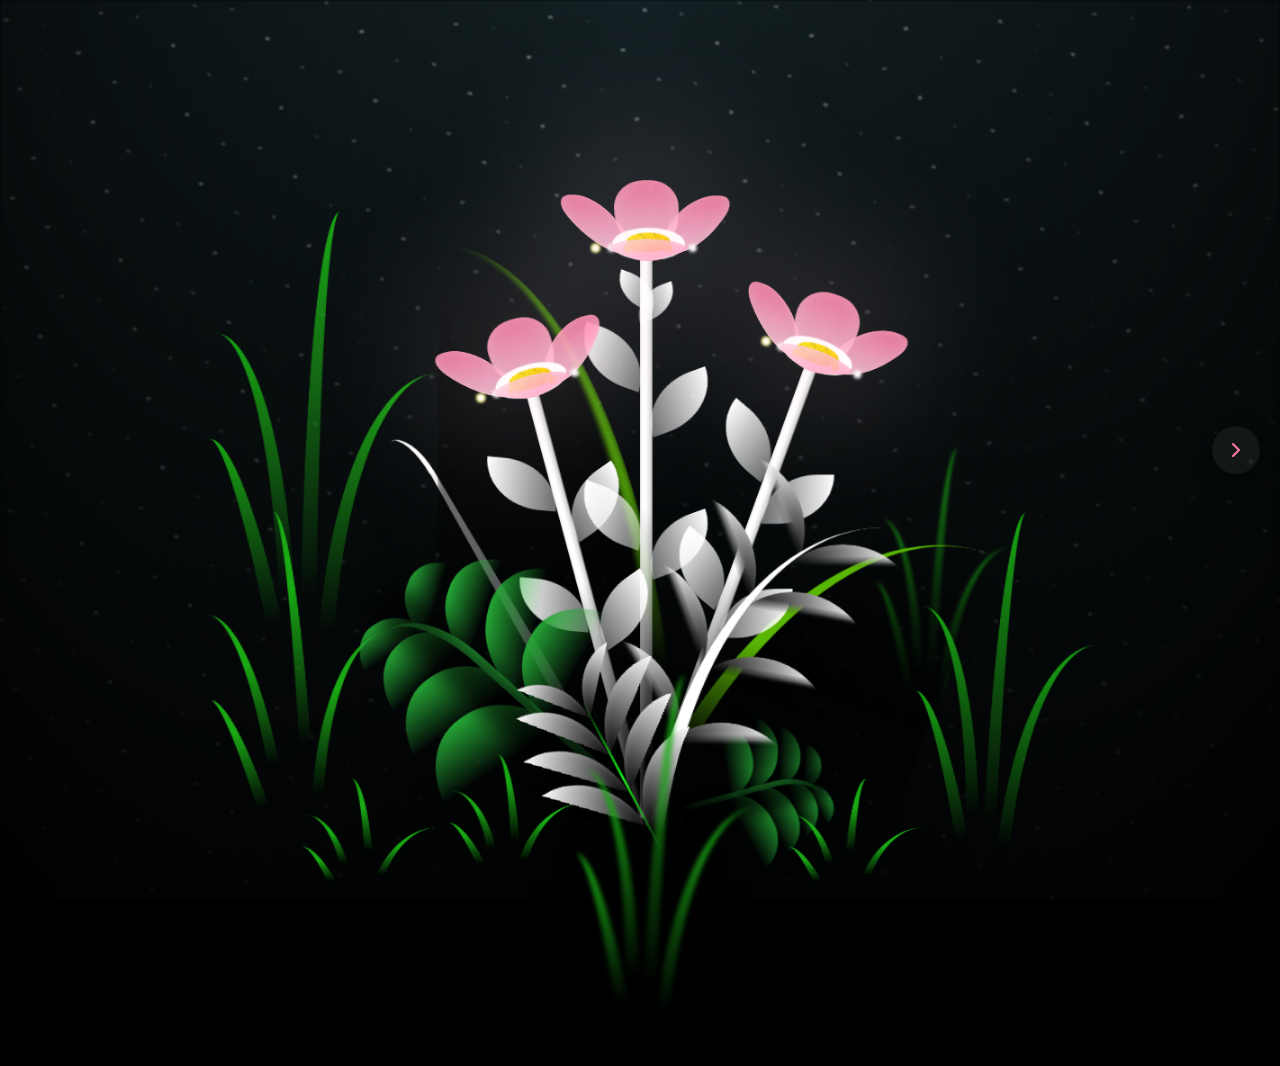
<file: 67676767.html>
<!DOCTYPE html>
<html lang="en">

<head>
  <meta charset="UTF-8">
  <meta http-equiv="X-UA-Compatible" content="IE=edge">
  <meta name="viewport" content="width=device-width, initial-scale=1.0">
  <link rel="shortcut icon" href="images/gift.png" type="image/x-icon">
  <link rel="stylesheet" href="css/style.css">

  <!-- Document Title -->
  <title>67676767</title>
</head>

<body class="not-loaded">
  <!-- Background -->
  <div class="night"></div>

  <!-- Side arrow button (opens video in a new window) -->
  <a href="rick.html?play=1" id="sideArrow" class="side-arrow" aria-label="Open video">
    <svg viewBox="0 0 24 24" xmlns="http://www.w3.org/2000/svg" aria-hidden="true">
      <path d="M9 18l6-6-6-6"></path>
    </svg>
  </a>

  

  <!-- Flower -->
  <div class="flowers">
    <div class="flower flower--1">
      <div class="flower__leafs flower__leafs--1">
        <div class="flower__leaf flower__leaf--1"></div>
        <div class="flower__leaf flower__leaf--2"></div>
        <div class="flower__leaf flower__leaf--3"></div>
        <div class="flower__leaf flower__leaf--4"></div>
        <div class="flower__white-circle"></div>

        <div class="flower__light flower__light--1"></div>
        <div class="flower__light flower__light--2"></div>
        <div class="flower__light flower__light--3"></div>
        <div class="flower__light flower__light--4"></div>
        <div class="flower__light flower__light--5"></div>
        <div class="flower__light flower__light--6"></div>
        <div class="flower__light flower__light--7"></div>
        <div class="flower__light flower__light--8"></div>

      </div>
      <div class="flower__line">
        <div class="flower__line__leaf flower__line__leaf--1"></div>
        <div class="flower__line__leaf flower__line__leaf--2"></div>
        <div class="flower__line__leaf flower__line__leaf--3"></div>
        <div class="flower__line__leaf flower__line__leaf--4"></div>
        <div class="flower__line__leaf flower__line__leaf--5"></div>
        <div class="flower__line__leaf flower__line__leaf--6"></div>
      </div>
    </div>

    <div class="flower flower--2">
      <div class="flower__leafs flower__leafs--2">
        <div class="flower__leaf flower__leaf--1"></div>
        <div class="flower__leaf flower__leaf--2"></div>
        <div class="flower__leaf flower__leaf--3"></div>
        <div class="flower__leaf flower__leaf--4"></div>
        <div class="flower__white-circle"></div>

        <div class="flower__light flower__light--1"></div>
        <div class="flower__light flower__light--2"></div>
        <div class="flower__light flower__light--3"></div>
        <div class="flower__light flower__light--4"></div>
        <div class="flower__light flower__light--5"></div>
        <div class="flower__light flower__light--6"></div>
        <div class="flower__light flower__light--7"></div>
        <div class="flower__light flower__light--8"></div>

      </div>
      <div class="flower__line">
        <div class="flower__line__leaf flower__line__leaf--1"></div>
        <div class="flower__line__leaf flower__line__leaf--2"></div>
        <div class="flower__line__leaf flower__line__leaf--3"></div>
        <div class="flower__line__leaf flower__line__leaf--4"></div>
      </div>
    </div>

    <div class="flower flower--3">
      <div class="flower__leafs flower__leafs--3">
        <div class="flower__leaf flower__leaf--1"></div>
        <div class="flower__leaf flower__leaf--2"></div>
        <div class="flower__leaf flower__leaf--3"></div>
        <div class="flower__leaf flower__leaf--4"></div>
        <div class="flower__white-circle"></div>

        <div class="flower__light flower__light--1"></div>
        <div class="flower__light flower__light--2"></div>
        <div class="flower__light flower__light--3"></div>
        <div class="flower__light flower__light--4"></div>
        <div class="flower__light flower__light--5"></div>
        <div class="flower__light flower__light--6"></div>
        <div class="flower__light flower__light--7"></div>
        <div class="flower__light flower__light--8"></div>

      </div>
      <div class="flower__line">
        <div class="flower__line__leaf flower__line__leaf--1"></div>
        <div class="flower__line__leaf flower__line__leaf--2"></div>
        <div class="flower__line__leaf flower__line__leaf--3"></div>
        <div class="flower__line__leaf flower__line__leaf--4"></div>
      </div>
    </div>

    <div class="grow-ans" style="--d:1.2s">
      <div class="flower__g-long">
        <div class="flower__g-long__top"></div>
        <div class="flower__g-long__bottom"></div>
      </div>
    </div>

    <div class="growing-grass">
      <div class="flower__grass flower__grass--1">
        <div class="flower__grass--top"></div>
        <div class="flower__grass--bottom"></div>
        <div class="flower__grass__leaf flower__grass__leaf--1"></div>
        <div class="flower__grass__leaf flower__grass__leaf--2"></div>
        <div class="flower__grass__leaf flower__grass__leaf--3"></div>
        <div class="flower__grass__leaf flower__grass__leaf--4"></div>
        <div class="flower__grass__leaf flower__grass__leaf--5"></div>
        <div class="flower__grass__leaf flower__grass__leaf--6"></div>
        <div class="flower__grass__leaf flower__grass__leaf--7"></div>
        <div class="flower__grass__leaf flower__grass__leaf--8"></div>
        <div class="flower__grass__overlay"></div>
      </div>
    </div>

    <div class="growing-grass">
      <div class="flower__grass flower__grass--2">
        <div class="flower__grass--top"></div>
        <div class="flower__grass--bottom"></div>
        <div class="flower__grass__leaf flower__grass__leaf--1"></div>
        <div class="flower__grass__leaf flower__grass__leaf--2"></div>
        <div class="flower__grass__leaf flower__grass__leaf--3"></div>
        <div class="flower__grass__leaf flower__grass__leaf--4"></div>
        <div class="flower__grass__leaf flower__grass__leaf--5"></div>
        <div class="flower__grass__leaf flower__grass__leaf--6"></div>
        <div class="flower__grass__leaf flower__grass__leaf--7"></div>
        <div class="flower__grass__leaf flower__grass__leaf--8"></div>
        <div class="flower__grass__overlay"></div>
      </div>
    </div>

    <div class="grow-ans" style="--d:2.4s">
      <div class="flower__g-right flower__g-right--1">
        <div class="leaf"></div>
      </div>
    </div>

    <div class="grow-ans" style="--d:2.8s">
      <div class="flower__g-right flower__g-right--2">
        <div class="leaf"></div>
      </div>
    </div>

    <div class="grow-ans" style="--d:2.8s">
      <div class="flower__g-front">
        <div class="flower__g-front__leaf-wrapper flower__g-front__leaf-wrapper--1">
          <div class="flower__g-front__leaf"></div>
        </div>
        <div class="flower__g-front__leaf-wrapper flower__g-front__leaf-wrapper--2">
          <div class="flower__g-front__leaf"></div>
        </div>
        <div class="flower__g-front__leaf-wrapper flower__g-front__leaf-wrapper--3">
          <div class="flower__g-front__leaf"></div>
        </div>
        <div class="flower__g-front__leaf-wrapper flower__g-front__leaf-wrapper--4">
          <div class="flower__g-front__leaf"></div>
        </div>
        <div class="flower__g-front__leaf-wrapper flower__g-front__leaf-wrapper--5">
          <div class="flower__g-front__leaf"></div>
        </div>
        <div class="flower__g-front__leaf-wrapper flower__g-front__leaf-wrapper--6">
          <div class="flower__g-front__leaf"></div>
        </div>
        <div class="flower__g-front__leaf-wrapper flower__g-front__leaf-wrapper--7">
          <div class="flower__g-front__leaf"></div>
        </div>
        <div class="flower__g-front__leaf-wrapper flower__g-front__leaf-wrapper--8">
          <div class="flower__g-front__leaf"></div>
        </div>
        <div class="flower__g-front__line"></div>
      </div>
    </div>

    <div class="grow-ans" style="--d:3.2s">
      <div class="flower__g-fr">
        <div class="leaf"></div>
        <div class="flower__g-fr__leaf flower__g-fr__leaf--1"></div>
        <div class="flower__g-fr__leaf flower__g-fr__leaf--2"></div>
        <div class="flower__g-fr__leaf flower__g-fr__leaf--3"></div>
        <div class="flower__g-fr__leaf flower__g-fr__leaf--4"></div>
        <div class="flower__g-fr__leaf flower__g-fr__leaf--5"></div>
        <div class="flower__g-fr__leaf flower__g-fr__leaf--6"></div>
        <div class="flower__g-fr__leaf flower__g-fr__leaf--7"></div>
        <div class="flower__g-fr__leaf flower__g-fr__leaf--8"></div>
      </div>
    </div>

    <div class="long-g long-g--0">
      <div class="grow-ans" style="--d:3s">
        <div class="leaf leaf--0"></div>
      </div>
      <div class="grow-ans" style="--d:2.2s">
        <div class="leaf leaf--1"></div>
      </div>
      <div class="grow-ans" style="--d:3.4s">
        <div class="leaf leaf--2"></div>
      </div>
      <div class="grow-ans" style="--d:3.6s">
        <div class="leaf leaf--3"></div>
      </div>
    </div>

    <div class="long-g long-g--1">
      <div class="grow-ans" style="--d:3.6s">
        <div class="leaf leaf--0"></div>
      </div>
      <div class="grow-ans" style="--d:3.8s">
        <div class="leaf leaf--1"></div>
      </div>
      <div class="grow-ans" style="--d:4s">
        <div class="leaf leaf--2"></div>
      </div>
      <div class="grow-ans" style="--d:4.2s">
        <div class="leaf leaf--3"></div>
      </div>
    </div>

    <div class="long-g long-g--2">
      <div class="grow-ans" style="--d:4s">
        <div class="leaf leaf--0"></div>
      </div>
      <div class="grow-ans" style="--d:4.2s">
        <div class="leaf leaf--1"></div>
      </div>
      <div class="grow-ans" style="--d:4.4s">
        <div class="leaf leaf--2"></div>
      </div>
      <div class="grow-ans" style="--d:4.6s">
        <div class="leaf leaf--3"></div>
      </div>
    </div>

    <div class="long-g long-g--3">
      <div class="grow-ans" style="--d:4s">
        <div class="leaf leaf--0"></div>
      </div>
      <div class="grow-ans" style="--d:4.2s">
        <div class="leaf leaf--1"></div>
      </div>
      <div class="grow-ans" style="--d:3s">
        <div class="leaf leaf--2"></div>
      </div>
      <div class="grow-ans" style="--d:3.6s">
        <div class="leaf leaf--3"></div>
      </div>
    </div>

    <div class="long-g long-g--4">
      <div class="grow-ans" style="--d:4s">
        <div class="leaf leaf--0"></div>
      </div>
      <div class="grow-ans" style="--d:4.2s">
        <div class="leaf leaf--1"></div>
      </div>
      <div class="grow-ans" style="--d:3s">
        <div class="leaf leaf--2"></div>
      </div>
      <div class="grow-ans" style="--d:3.6s">
        <div class="leaf leaf--3"></div>
      </div>
    </div>

    <div class="long-g long-g--5">
      <div class="grow-ans" style="--d:4s">
        <div class="leaf leaf--0"></div>
      </div>
      <div class="grow-ans" style="--d:4.2s">
        <div class="leaf leaf--1"></div>
      </div>
      <div class="grow-ans" style="--d:3s">
        <div class="leaf leaf--2"></div>
      </div>
      <div class="grow-ans" style="--d:3.6s">
        <div class="leaf leaf--3"></div>
      </div>
    </div>

    <div class="long-g long-g--6">
      <div class="grow-ans" style="--d:4.2s">
        <div class="leaf leaf--0"></div>
      </div>
      <div class="grow-ans" style="--d:4.4s">
        <div class="leaf leaf--1"></div>
      </div>
      <div class="grow-ans" style="--d:4.6s">
        <div class="leaf leaf--2"></div>
      </div>
      <div class="grow-ans" style="--d:4.8s">
        <div class="leaf leaf--3"></div>
      </div>
    </div>

    <div class="long-g long-g--7">
      <div class="grow-ans" style="--d:3s">
        <div class="leaf leaf--0"></div>
      </div>
      <div class="grow-ans" style="--d:3.2s">
        <div class="leaf leaf--1"></div>
      </div>
      <div class="grow-ans" style="--d:3.5s">
        <div class="leaf leaf--2"></div>
      </div>
      <div class="grow-ans" style="--d:3.6s">
        <div class="leaf leaf--3"></div>
      </div>
    </div>
  </div>

  <!-- Title -->
  <h1 class="title"><span id="title"></span></h1>
  
  <script>
    // Open video in a new window using the user's click gesture so audio can start
    (function(){
      const el = document.getElementById('sideArrow');
      if (!el) return;
      el.addEventListener('click', function(e){
        const opts = 'toolbar=0,location=0,status=0,menubar=0,scrollbars=0,resizable=1,width=960,height=540';
        const w = window.open('', '_blank', opts);
        if (!w) return;
        const html = `<!doctype html><html><head><meta charset="utf-8"><meta name="viewport" content="width=device-width,initial-scale=1"><title>Video + Audio</title><style>html,body{height:100%;margin:0;background:#000;display:flex;align-items:center;justify-content:center}video{width:100%;height:100%;object-fit:contain;background:#000}.overlay{position:fixed;inset:0;display:flex;align-items:center;justify-content:center;pointer-events:none}.play-btn{pointer-events:auto;background:rgba(0,0,0,0.6);color:#fff;border:0;padding:12px 18px;border-radius:8px;font-size:16px;cursor:pointer}.muted-note{position:fixed;left:12px;bottom:12px;color:#fff;font-size:13px;opacity:0.95}</style></head><body><video id="v" src="videos/video.mp4" playsinline autoplay muted></video><audio id="a" src="videos/audio.mp3" loop></audio><div class="overlay"><button id="playBtn" class="play-btn">Play ▶</button><div class="muted-note">If audio doesn't start, click Play</div></div><script>(function(){const v=document.getElementById('v');const a=document.getElementById('a');const btn=document.getElementById('playBtn');let userStarted=false;function setBtn(paused){btn.textContent=paused? 'Play ▶':'Pause ⏸';}async function tryAutoStart(){try{v.loop=true;await v.play();}catch(e){}try{await a.play();a.pause();}catch(e){}setBtn(true);}async function startPlayback(){try{if(!isFinite(v.currentTime)) v.currentTime=0;a.currentTime=v.currentTime;await Promise.all([v.play().catch(()=>{}), a.play().catch(()=>{})]);a.muted=false;userStarted=true;setBtn(false);try{btn.style.display='none';}catch(e){} }catch(e){console.warn(e);}}async function pausePlayback(){try{v.pause();a.pause();userStarted=false;setBtn(true);}catch(e){}}btn.addEventListener('click',function(){if(v.paused||a.paused||!userStarted) startPlayback(); else pausePlayback();});function syncLoop(){try{const d=v.currentTime - a.currentTime;const absd=Math.abs(d);if(absd>0.5){a.currentTime=v.currentTime;a.playbackRate=1;}else if(absd>0.02){let rate=1 + (d*0.1);rate=Math.max(0.95,Math.min(1.05,rate));a.playbackRate=rate;}else{a.playbackRate=1;}}catch(e){}requestAnimationFrame(syncLoop);}v.addEventListener('play',()=>setBtn(false));a.addEventListener('play',()=>setBtn(false));v.addEventListener('pause',()=>setBtn(true));a.addEventListener('pause',()=>setBtn(true));tryAutoStart();requestAnimationFrame(syncLoop);})();<\/script></body></html>`;
        w.document.open();
        w.document.write(html);
        w.document.close();
        e.preventDefault();
      });
    })();
  </script>
</body>

</html>

<!-- Import Javascript -->
<script src="js/main.js"></script>
</file>
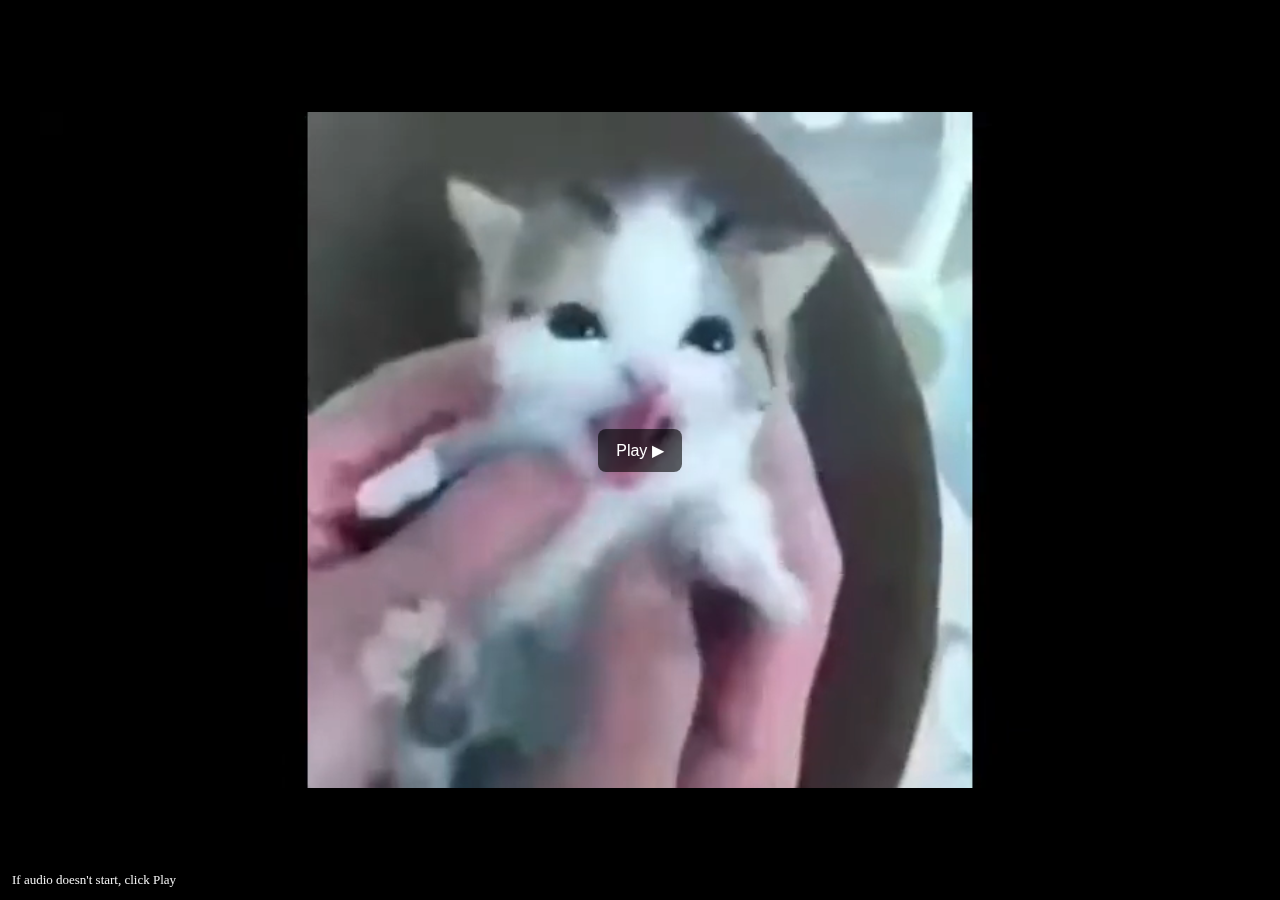
<file: rick.html>
<!doctype html>
<html lang="en">
  <head>
    <meta charset="utf-8">
    <meta name="viewport" content="width=device-width,initial-scale=1">
    <title>Video (local)</title>
    <style>
      html,body{height:100%;margin:0;background:#000}
      .player-wrap{position:fixed;inset:0;display:flex;align-items:center;justify-content:center}
      .player{width:min(100%,1200px);height:min(56.25vw,720px);max-height:100%;background:#000}
      .overlay{position:fixed;inset:0;display:flex;align-items:center;justify-content:center;pointer-events:none}
      .play-btn{pointer-events:auto;background:rgba(0,0,0,0.6);color:#fff;border:0;padding:12px 18px;border-radius:8px;font-size:16px;cursor:pointer}
      .muted-note{position:fixed;left:12px;bottom:12px;color:#fff;font-size:13px;opacity:0.95}
    </style>
  </head>
  <body>
    <div class="player-wrap">
      <!-- Local video visually, MP3 provides audible audio -->
      <video id="player" class="player" playsinline autoplay muted>
        <source src="videos/video.mp4" type="video/mp4">
        Your browser does not support HTML5 video.
      </video>
      <audio id="audio" src="videos/audio.mp3" loop></audio>
    </div>

    <div class="overlay">
      <button id="playBtn" class="play-btn">Play ▶</button>
      <div class="muted-note">If audio doesn't start, click Play</div>
    </div>

    <script>
      (function(){
        const video = document.getElementById('player');
        const audio = document.getElementById('audio');
        const btn = document.getElementById('playBtn');

        let userStarted = false;

        function setBtn(paused){
          btn.textContent = paused ? 'Play ▶' : 'Pause ⏸';
        }

        async function tryAutoStart(){
          // Attempt autoplay (may be blocked); show control regardless
          try{ video.loop = true; await video.play(); }catch(e){}
          try{ await audio.play(); audio.pause(); }catch(e){}
          setBtn(true);
        }

        async function startPlayback(){
          try{
            // align audio to video then play both
            if (!isFinite(video.currentTime)) video.currentTime = 0;
            audio.currentTime = video.currentTime;
            await Promise.all([video.play().catch(()=>{}), audio.play().catch(()=>{})]);
            audio.muted = false;
            userStarted = true;
            setBtn(false);
            // remove the play button after user presses it
            try{ btn.style.display = 'none'; }catch(e){}
          }catch(e){ console.warn(e); }
        }

        async function pausePlayback(){
          try{ video.pause(); audio.pause(); userStarted = false; setBtn(true);}catch(e){}
        }

        btn.addEventListener('click', function(){
          if (video.paused || audio.paused || !userStarted) startPlayback();
          else pausePlayback();
        });

        // Sync loop: small playbackRate nudges when drift small, jump when large
        function syncLoop(){
          try{
            const d = video.currentTime - audio.currentTime;
            const absd = Math.abs(d);
            if (absd > 0.5){
              // big drift -> snap
              audio.currentTime = video.currentTime;
              audio.playbackRate = 1;
            } else if (absd > 0.02){
              // small drift -> gently nudge audio playbackRate
              // scale factor small: d positive -> audio behind -> increase rate
              let rate = 1 + (d * 0.1);
              rate = Math.max(0.95, Math.min(1.05, rate));
              audio.playbackRate = rate;
            } else {
              audio.playbackRate = 1;
            }
          }catch(e){}
          requestAnimationFrame(syncLoop);
        }

        // Keep the button label in sync with playback state (do not auto-hide)
        video.addEventListener('play', ()=> setBtn(false));
        audio.addEventListener('play', ()=> setBtn(false));
        video.addEventListener('pause', ()=> setBtn(true));
        audio.addEventListener('pause', ()=> setBtn(true));

        tryAutoStart();
        requestAnimationFrame(syncLoop);
      })();
    </script>
  </body>
</html>
</file>
<file: css/style.css>
*,
*::after,
*::before {
  padding: 0;
  margin: 0;
  box-sizing: border-box;
}

:root {
  --dark-color: #000;
}

.title {
  position: absolute;
  width: 100%;
  text-align: center;
  margin-top: 50px;
  top: 0;
  left: 0;
  color: white;
  font-family: 'Courier New', Courier, monospace;
  font-size: 70px;
  text-shadow: 0px 0px 20px white;
}

body {
  display: flex;
  align-items: flex-end;
  justify-content: center;
  min-height: 100vh;
  background-color: var(--dark-color);
  overflow: hidden;
  perspective: 1000px;
}

.night {
  position: fixed;
  left: 50%;
  top: 0;
  transform: translateX(-50%);
  width: 100%;
  height: 100%;
  filter: blur(0.1vmin);
  background-image: radial-gradient(ellipse at top, transparent 0%, var(--dark-color)), radial-gradient(ellipse at bottom, var(--dark-color), rgba(145, 233, 255, 0.2)), repeating-linear-gradient(220deg, rgb(0, 0, 0) 0px, rgb(0, 0, 0) 19px, transparent 19px, transparent 22px), repeating-linear-gradient(189deg, rgb(0, 0, 0) 0px, rgb(0, 0, 0) 19px, transparent 19px, transparent 22px), repeating-linear-gradient(148deg, rgb(0, 0, 0) 0px, rgb(0, 0, 0) 19px, transparent 19px, transparent 22px), linear-gradient(90deg, rgb(255, 255, 250), rgb(240, 240, 240));
}

.flowers {
  position: relative;
  transform: scale(0.9);
}

.flower {
  position: absolute;
  bottom: 10vmin;
  transform-origin: bottom center;
  z-index: 10;
  --fl-speed: 0.8s;
}

.flower--1 {
  animation: moving-flower-1 4s linear infinite;
}

.flower--1 .flower__line {
  height: 70vmin;
  animation-delay: 0.3s;
}

.flower--1 .flower__line__leaf--1 {
  animation: blooming-leaf-right var(--fl-speed) 1.6s backwards;
}

.flower--1 .flower__line__leaf--2 {
  animation: blooming-leaf-right var(--fl-speed) 1.4s backwards;
}

.flower--1 .flower__line__leaf--3 {
  animation: blooming-leaf-left var(--fl-speed) 1.2s backwards;
}

.flower--1 .flower__line__leaf--4 {
  animation: blooming-leaf-left var(--fl-speed) 1s backwards;
}

.flower--1 .flower__line__leaf--5 {
  animation: blooming-leaf-right var(--fl-speed) 1.8s backwards;
}

.flower--1 .flower__line__leaf--6 {
  animation: blooming-leaf-left var(--fl-speed) 2s backwards;
}

.flower--2 {
  left: 50%;
  transform: rotate(20deg);
  animation: moving-flower-2 4s linear infinite;
}

.flower--2 .flower__line {
  height: 60vmin;
  animation-delay: 0.6s;
}

.flower--2 .flower__line__leaf--1 {
  animation: blooming-leaf-right var(--fl-speed) 1.9s backwards;
}

.flower--2 .flower__line__leaf--2 {
  animation: blooming-leaf-right var(--fl-speed) 1.7s backwards;
}

.flower--2 .flower__line__leaf--3 {
  animation: blooming-leaf-left var(--fl-speed) 1.5s backwards;
}

.flower--2 .flower__line__leaf--4 {
  animation: blooming-leaf-left var(--fl-speed) 1.3s backwards;
}

.flower--3 {
  left: 50%;
  transform: rotate(-15deg);
  animation: moving-flower-3 4s linear infinite;
}

.flower--3 .flower__line {
  animation-delay: 0.9s;
}

.flower--3 .flower__line__leaf--1 {
  animation: blooming-leaf-right var(--fl-speed) 2.5s backwards;
}

.flower--3 .flower__line__leaf--2 {
  animation: blooming-leaf-right var(--fl-speed) 2.3s backwards;
}

.flower--3 .flower__line__leaf--3 {
  animation: blooming-leaf-left var(--fl-speed) 2.1s backwards;
}

.flower--3 .flower__line__leaf--4 {
  animation: blooming-leaf-left var(--fl-speed) 1.9s backwards;
}

.flower__leafs {
  position: relative;
  animation: blooming-flower 2s backwards;
}

.flower__leafs--1 {
  animation-delay: 1.1s;
}

.flower__leafs--2 {
  animation-delay: 1.4s;
}

.flower__leafs--3 {
  animation-delay: 1.7s;
}

.flower__leafs::after {
  content: "";
  position: absolute;
  left: 0;
  top: 0;
  transform: translate(-50%, -100%);
  width: 8vmin;
  height: 8vmin;
  background-color: #ffcde3;
  filter: blur(10vmin);
}

.flower__leaf {
  position: absolute;
  bottom: 0;
  left: 50%;
  width: 8vmin;
  height: 11vmin;
  border-radius: 51% 49% 47% 53%/44% 45% 55% 69%;
  background-color: #ff7aa6;
  background-image: linear-gradient(to top, #ffcce0, #ff7aa6);
  transform-origin: bottom center;
  opacity: 0.9;
  box-shadow: inset 0 0 2vmin rgba(253, 216, 216, 0.5);
}

.flower__leaf--1 {
  transform: translate(-10%, 1%) rotateY(40deg) rotateX(-50deg);
}

.flower__leaf--2 {
  transform: translate(-50%, -4%) rotateX(40deg);
}

.flower__leaf--3 {
  transform: translate(-90%, 0%) rotateY(45deg) rotateX(50deg);
}

.flower__leaf--4 {
  width: 8vmin;
  height: 8vmin;
  transform-origin: bottom left;
  border-radius: 4vmin 10vmin 4vmin 4vmin;
  transform: translate(0%, 18%) rotateX(70deg) rotate(-43deg);
  background-image: linear-gradient(to top, rgba(255, 204, 229, 0.4), #ffcce0);
  z-index: 1;
  opacity: 0.8;
  -webkit-transform: translate(0%, 18%) rotateX(70deg) rotate(-43deg);
  -moz-transform: translate(0%, 18%) rotateX(70deg) rotate(-43deg);
  -ms-transform: translate(0%, 18%) rotateX(70deg) rotate(-43deg);
  -o-transform: translate(0%, 18%) rotateX(70deg) rotate(-43deg);
}

.flower__white-circle {
  position: absolute;
  left: -3.5vmin;
  top: -3vmin;
  width: 9vmin;
  height: 4vmin;
  border-radius: 50%;
  background-color: #fff;
}

.flower__white-circle::after {
  content: "";
  position: absolute;
  left: 50%;
  top: 45%;
  transform: translate(-50%, -50%);
  width: 60%;
  height: 60%;
  border-radius: inherit;
  background-image: repeating-linear-gradient(135deg, rgba(0, 0, 0, 0.03) 0px, rgba(0, 0, 0, 0.03) 1px, transparent 1px, transparent 12px), repeating-linear-gradient(45deg, rgba(0, 0, 0, 0.03) 0px, rgba(0, 0, 0, 0.03) 1px, transparent 1px, transparent 12px), repeating-linear-gradient(67.5deg, rgba(0, 0, 0, 0.03) 0px, rgba(0, 0, 0, 0.03) 1px, transparent 1px, transparent 12px), repeating-linear-gradient(135deg, rgba(0, 0, 0, 0.03) 0px, rgba(0, 0, 0, 0.03) 1px, transparent 1px, transparent 12px), repeating-linear-gradient(45deg, rgba(0, 0, 0, 0.03) 0px, rgba(0, 0, 0, 0.03) 1px, transparent 1px, transparent 12px), repeating-linear-gradient(112.5deg, rgba(0, 0, 0, 0.03) 0px, rgba(0, 0, 0, 0.03) 1px, transparent 1px, transparent 12px), repeating-linear-gradient(112.5deg, rgba(0, 0, 0, 0.03) 0px, rgba(0, 0, 0, 0.03) 1px, transparent 1px, transparent 12px), repeating-linear-gradient(45deg, rgba(0, 0, 0, 0.03) 0px, rgba(0, 0, 0, 0.03) 1px, transparent 1px, transparent 12px), repeating-linear-gradient(22.5deg, rgba(0, 0, 0, 0.03) 0px, rgba(0, 0, 0, 0.03) 1px, transparent 1px, transparent 12px), repeating-linear-gradient(45deg, rgba(0, 0, 0, 0.03) 0px, rgba(0, 0, 0, 0.03) 1px, transparent 1px, transparent 12px), repeating-linear-gradient(22.5deg, rgba(0, 0, 0, 0.03) 0px, rgba(0, 0, 0, 0.03) 1px, transparent 1px, transparent 12px), repeating-linear-gradient(135deg, rgba(0, 0, 0, 0.03) 0px, rgba(0, 0, 0, 0.03) 1px, transparent 1px, transparent 12px), repeating-linear-gradient(157.5deg, rgba(0, 0, 0, 0.03) 0px, rgba(0, 0, 0, 0.03) 1px, transparent 1px, transparent 12px), repeating-linear-gradient(67.5deg, rgba(0, 0, 0, 0.03) 0px, rgba(0, 0, 0, 0.03) 1px, transparent 1px, transparent 12px), repeating-linear-gradient(67.5deg, rgba(0, 0, 0, 0.03) 0px, rgba(0, 0, 0, 0.03) 1px, transparent 1px, transparent 12px), linear-gradient(90deg, rgb(255, 235, 18), rgb(255, 206, 0));
}

.flower__line {
  height: 55vmin;
  width: 1.5vmin;
  background-image: linear-gradient(to left, rgba(0, 0, 0, 0.2), transparent, rgba(255, 255, 255, 0.2)), linear-gradient(to top, transparent 10%, #fff, #fff);
  box-shadow: inset 0 0 2px rgba(0, 0, 0, 0.5);
  animation: grow-flower-tree 4s backwards;
}

.flower__line__leaf {
  --w: 7vmin;
  --h: calc(var(--w) + 2vmin);
  position: absolute;
  top: 20%;
  left: 90%;
  width: var(--w);
  height: var(--h);
  border-top-right-radius: var(--h);
  border-bottom-left-radius: var(--h);
  background-image: linear-gradient(to top, rgba(255, 255, 255, 0.4), #fff);
}

.flower__line__leaf--1 {
  transform: rotate(70deg) rotateY(30deg);
}

.flower__line__leaf--2 {
  top: 45%;
  transform: rotate(70deg) rotateY(30deg);
}

.flower__line__leaf--3,
.flower__line__leaf--4,
.flower__line__leaf--6 {
  border-top-right-radius: 0;
  border-bottom-left-radius: 0;
  border-top-left-radius: var(--h);
  border-bottom-right-radius: var(--h);
  left: -460%;
  top: 12%;
  transform: rotate(-70deg) rotateY(30deg);
}

.flower__line__leaf--4 {
  top: 40%;
}

.flower__line__leaf--5 {
  top: 0;
  transform-origin: left;
  transform: rotate(70deg) rotateY(30deg) scale(0.6);
}

.flower__line__leaf--6 {
  top: -2%;
  left: -450%;
  transform-origin: right;
  transform: rotate(-70deg) rotateY(30deg) scale(0.6);
}

.flower__light {
  position: absolute;
  bottom: 0vmin;
  width: 1vmin;
  height: 1vmin;
  background-color: rgb(255, 251, 0);
  border-radius: 50%;
  filter: blur(0.2vmin);
  animation: light-ans 4s linear infinite backwards;
}

.flower__light:nth-child(odd) {
  background-color: #fff;
}

.flower__light--1 {
  left: -2vmin;
  animation-delay: 1s;
}

.flower__light--2 {
  left: 3vmin;
  animation-delay: 0.5s;
}

.flower__light--3 {
  left: -6vmin;
  animation-delay: 0.3s;
}

.flower__light--4 {
  left: 6vmin;
  animation-delay: 0.9s;
}

.flower__light--5 {
  left: -1vmin;
  animation-delay: 1.5s;
}

.flower__light--6 {
  left: -4vmin;
  animation-delay: 3s;
}

.flower__light--7 {
  left: 3vmin;
  animation-delay: 2s;
}

.flower__light--8 {
  left: -6vmin;
  animation-delay: 3.5s;
}

.flower__grass {
  --c: #25a736;
  --line-w: 1.5vmin;
  position: absolute;
  bottom: 12vmin;
  left: -7vmin;
  display: flex;
  flex-direction: column;
  align-items: flex-end;
  z-index: 20;
  transform-origin: bottom center;
  transform: rotate(-48deg) rotateY(40deg);
}

.flower__grass--1 {
  animation: moving-grass 2s linear infinite;
}

.flower__grass--2 {
  left: 2vmin;
  bottom: 10vmin;
  transform: scale(0.5) rotate(75deg) rotateX(10deg) rotateY(-200deg);
  opacity: 0.8;
  z-index: 0;
  animation: moving-grass--2 1.5s linear infinite;
}

.flower__grass--top {
  width: 7vmin;
  height: 10vmin;
  border-top-right-radius: 100%;
  border-right: var(--line-w) solid var(--c);
  transform-origin: bottom center;
  transform: rotate(-2deg);
}

.flower__grass--bottom {
  margin-top: -2px;
  width: var(--line-w);
  height: 25vmin;
  background-image: linear-gradient(to top, transparent, var(--c));
}

.flower__grass__leaf {
  --size: 10vmin;
  position: absolute;
  width: calc(var(--size) * 2.1);
  height: var(--size);
  border-top-left-radius: var(--size);
  border-top-right-radius: var(--size);
  background-image: linear-gradient(to top, transparent, transparent 30%, var(--c));
  z-index: 100;
}

.flower__grass__leaf--1 {
  top: -6%;
  left: 30%;
  --size: 6vmin;
  transform: rotate(-20deg);
  animation: growing-grass-ans--1 2s 2.6s backwards;
}

@keyframes growing-grass-ans--1 {
  0% {
    transform-origin: bottom left;
    transform: rotate(-20deg) scale(0);
  }
}

.flower__grass__leaf--2 {
  top: -5%;
  left: -110%;
  --size: 6vmin;
  transform: rotate(10deg);
  animation: growing-grass-ans--2 2s 2.4s linear backwards;
}

@keyframes growing-grass-ans--2 {
  0% {
    transform-origin: bottom right;
    transform: rotate(10deg) scale(0);
  }
}

.flower__grass__leaf--3 {
  top: 5%;
  left: 60%;
  --size: 8vmin;
  transform: rotate(-18deg) rotateX(-20deg);
  animation: growing-grass-ans--3 2s 2.2s linear backwards;
}

@keyframes growing-grass-ans--3 {
  0% {
    transform-origin: bottom left;
    transform: rotate(-18deg) rotateX(-20deg) scale(0);
  }
}

.flower__grass__leaf--4 {
  top: 6%;
  left: -135%;
  --size: 8vmin;
  transform: rotate(2deg);
  animation: growing-grass-ans--4 2s 2s linear backwards;
}

@keyframes growing-grass-ans--4 {
  0% {
    transform-origin: bottom right;
    transform: rotate(2deg) scale(0);
  }
}

.flower__grass__leaf--5 {
  top: 20%;
  left: 60%;
  --size: 10vmin;
  transform: rotate(-24deg) rotateX(-20deg);
  animation: growing-grass-ans--5 2s 1.8s linear backwards;
}

@keyframes growing-grass-ans--5 {
  0% {
    transform-origin: bottom left;
    transform: rotate(-24deg) rotateX(-20deg) scale(0);
  }
}

.flower__grass__leaf--6 {
  top: 22%;
  left: -180%;
  --size: 10vmin;
  transform: rotate(10deg);
  animation: growing-grass-ans--6 2s 1.6s linear backwards;
}

@keyframes growing-grass-ans--6 {
  0% {
    transform-origin: bottom right;
    transform: rotate(10deg) scale(0);
  }
}

.flower__grass__leaf--7 {
  top: 39%;
  left: 70%;
  --size: 10vmin;
  transform: rotate(-10deg);
  animation: growing-grass-ans--7 2s 1.4s linear backwards;
}

@keyframes growing-grass-ans--7 {
  0% {
    transform-origin: bottom left;
    transform: rotate(-10deg) scale(0);
  }
}

.flower__grass__leaf--8 {
  top: 40%;
  left: -215%;
  --size: 11vmin;
  transform: rotate(10deg);
  animation: growing-grass-ans--8 2s 1.2s linear backwards;
}

@keyframes growing-grass-ans--8 {
  0% {
    transform-origin: bottom right;
    transform: rotate(10deg) scale(0);
  }
}

.flower__grass__overlay {
  position: absolute;
  top: -10%;
  right: 0%;
  width: 100%;
  height: 100%;
  background-color: rgba(0, 0, 0, 0.6);
  filter: blur(1.5vmin);
  z-index: 100;
}

.flower__g-long {
  --w: 2vmin;
  --h: 6vmin;
  --c: #ffffff;
  position: absolute;
  bottom: 10vmin;
  left: -3vmin;
  transform-origin: bottom center;
  transform: rotate(-30deg) rotateY(-20deg);
  display: flex;
  flex-direction: column;
  align-items: flex-end;
  animation: flower-g-long-ans 3s linear infinite;
}

@keyframes flower-g-long-ans {

  0%,
  100% {
    transform: rotate(-30deg) rotateY(-20deg);
  }

  50% {
    transform: rotate(-32deg) rotateY(-20deg);
  }
}

.flower__g-long__top {
  top: calc(var(--h) * -1);
  width: calc(var(--w) + 1vmin);
  height: var(--h);
  border-top-right-radius: 100%;
  border-right: 0.7vmin solid var(--c);
  transform: translate(-0.7vmin, 1vmin);
}

.flower__g-long__bottom {
  width: var(--w);
  height: 50vmin;
  transform-origin: bottom center;
  background-image: linear-gradient(to top, transparent 30%, var(--c));
  box-shadow: inset 0 0 2px rgba(0, 0, 0, 0.5);
  -webkit-clip-path: polygon(35% 0, 65% 1%, 100% 100%, 0% 100%);
  clip-path: polygon(35% 0, 65% 1%, 100% 100%, 0% 100%);
}

.flower__g-right {
  position: absolute;
  bottom: 6vmin;
  left: -2vmin;
  transform-origin: bottom left;
  transform: rotate(20deg);
}

.flower__g-right .leaf {
  width: 30vmin;
  height: 50vmin;
  border-top-left-radius: 100%;
  border-left: 2vmin solid #5ab605;
  background-image: linear-gradient(to bottom, transparent, var(--dark-color) 60%);
  -webkit-mask-image: linear-gradient(to top, transparent 30%, #12aa04 60%);
}

.flower__g-right--1 {
  animation: flower-g-right-ans 2.5s linear infinite;
}

.flower__g-right--2 {
  left: 5vmin;
  transform: rotateY(-180deg);
  animation: flower-g-right-ans--2 3s linear infinite;
}

.flower__g-right--2 .leaf {
  height: 75vmin;
  filter: blur(0.3vmin);
  opacity: 0.8;
}

@keyframes flower-g-right-ans {

  0%,
  100% {
    transform: rotate(20deg);
  }

  50% {
    transform: rotate(24deg) rotateX(-20deg);
  }
}

@keyframes flower-g-right-ans--2 {

  0%,
  100% {
    transform: rotateY(-180deg) rotate(0deg) rotateX(-20deg);
  }

  50% {
    transform: rotateY(-180deg) rotate(6deg) rotateX(-20deg);
  }
}

.flower__g-front {
  position: absolute;
  bottom: 6vmin;
  left: 2.5vmin;
  z-index: 100;
  transform-origin: bottom center;
  transform: rotate(-28deg) rotateY(30deg) scale(1.04);
  animation: flower__g-front-ans 2s linear infinite;
}

@keyframes flower__g-front-ans {

  0%,
  100% {
    transform: rotate(-28deg) rotateY(30deg) scale(1.04);
  }

  50% {
    transform: rotate(-35deg) rotateY(40deg) scale(1.04);
  }
}

.flower__g-front__line {
  width: 0.3vmin;
  height: 20vmin;
  background-image: linear-gradient(to top, transparent, #18e918, transparent 100%);
  position: relative;
}

.flower__g-front__leaf-wrapper {
  position: absolute;
  top: 0;
  left: 0;
  transform-origin: bottom left;
  transform: rotate(10deg);
}

.flower__g-front__leaf-wrapper:nth-child(even) {
  left: 0vmin;
  transform: rotateY(-180deg) rotate(5deg);
  animation: flower__g-front__leaf-left-ans 1s ease-in backwards;
}

.flower__g-front__leaf-wrapper:nth-child(odd) {
  animation: flower__g-front__leaf-ans 1s ease-in backwards;
}

.flower__g-front__leaf-wrapper--1 {
  top: -8vmin;
  transform: scale(0.7);
  animation: flower__g-front__leaf-ans 1s 5.5s ease-in backwards !important;
}

.flower__g-front__leaf-wrapper--2 {
  top: -8vmin;
  transform: rotateY(-180deg) scale(0.7) !important;
  animation: flower__g-front__leaf-left-ans-2 1s 4.6s ease-in backwards !important;
}

.flower__g-front__leaf-wrapper--3 {
  top: -3vmin;
  animation: flower__g-front__leaf-ans 1s 4.6s ease-in backwards;
}

.flower__g-front__leaf-wrapper--4 {
  top: -3vmin;
  transform: rotateY(-180deg) scale(0.9) !important;
  animation: flower__g-front__leaf-left-ans-2 1s 4.6s ease-in backwards !important;
}

@keyframes flower__g-front__leaf-left-ans-2 {
  0% {
    transform: rotateY(-180deg) scale(0);
  }
}

.flower__g-front__leaf-wrapper--5,
.flower__g-front__leaf-wrapper--6 {
  top: 2vmin;
}

.flower__g-front__leaf-wrapper--7,
.flower__g-front__leaf-wrapper--8 {
  top: 6.5vmin;
}

.flower__g-front__leaf-wrapper--2 {
  animation-delay: 5.2s !important;
}

.flower__g-front__leaf-wrapper--3 {
  animation-delay: 4.9s !important;
}

.flower__g-front__leaf-wrapper--5 {
  animation-delay: 4.3s !important;
}

.flower__g-front__leaf-wrapper--6 {
  animation-delay: 4.1s !important;
}

.flower__g-front__leaf-wrapper--7 {
  animation-delay: 3.8s !important;
}

.flower__g-front__leaf-wrapper--8 {
  animation-delay: 3.5s !important;
}

@keyframes flower__g-front__leaf-ans {
  0% {
    transform: rotate(10deg) scale(0);
  }
}

@keyframes flower__g-front__leaf-left-ans {
  0% {
    transform: rotateY(-180deg) rotate(5deg) scale(0);
  }
}

.flower__g-front__leaf {
  width: 10vmin;
  height: 10vmin;
  border-radius: 100% 0% 0% 100%/100% 100% 0% 0%;
  box-shadow: inset 0 2px 1vmin hsla(0, 0%, 100%, 0.2);
  background-image: linear-gradient(to bottom left, transparent, var(--dark-color)), linear-gradient(to bottom right, #ffffff 50%, transparent 50%, transparent);
  -webkit-mask-image: linear-gradient(to bottom right, #ffffff 50%, transparent 50%, transparent);
  mask-image: linear-gradient(to bottom right, #ffffff 50%, transparent 50%, transparent);
}

.flower__g-fr {
  position: absolute;
  bottom: -4vmin;
  left: vmin;
  transform-origin: bottom left;
  z-index: 10;
  animation: flower__g-fr-ans 2s linear infinite;
}

@keyframes flower__g-fr-ans {

  0%,
  100% {
    transform: rotate(2deg);
  }

  50% {
    transform: rotate(4deg);
    -webkit-transform: rotate(4deg);
    -moz-transform: rotate(4deg);
    -ms-transform: rotate(4deg);
    -o-transform: rotate(4deg);
  }
}

.flower__g-fr .leaf {
  width: 30vmin;
  height: 50vmin;
  border-top-left-radius: 100%;
  border-left: 2vmin solid #fff;
  -webkit-mask-image: linear-gradient(to top, transparent 25%, #fff 50%);
  position: relative;
  z-index: 1;
}

.flower__g-fr__leaf {
  position: absolute;
  top: 0;
  left: 0;
  width: 10vmin;
  height: 10vmin;
  border-radius: 100% 0% 0% 100%/100% 100% 0% 0%;
  box-shadow: inset 0 2px 1vmin hsla(0, 0%, 100%, 0.2);
  background-image: linear-gradient(to bottom left, transparent, var(--dark-color) 98%), linear-gradient(to bottom right, #fff 45%, transparent 50%, transparent);
  -webkit-mask-image: linear-gradient(135deg, #fff 40%, transparent 50%, transparent);
}

.flower__g-fr__leaf--1 {
  left: 20vmin;
  transform: rotate(45deg);
  animation: flower__g-fr-leaft-ans-1 0.5s 5.2s linear backwards;
}

@keyframes flower__g-fr-leaft-ans-1 {
  0% {
    transform-origin: left;
    transform: rotate(45deg) scale(0);
  }
}

.flower__g-fr__leaf--2 {
  left: 12vmin;
  top: -7vmin;
  transform: rotate(25deg) rotateY(-180deg);
  animation: flower__g-fr-leaft-ans-6 0.5s 5s linear backwards;
}

.flower__g-fr__leaf--3 {
  left: 15vmin;
  top: 6vmin;
  transform: rotate(55deg);
  animation: flower__g-fr-leaft-ans-5 0.5s 4.8s linear backwards;
}

.flower__g-fr__leaf--4 {
  left: 6vmin;
  top: -2vmin;
  transform: rotate(25deg) rotateY(-180deg);
  animation: flower__g-fr-leaft-ans-6 0.5s 4.6s linear backwards;
}

.flower__g-fr__leaf--5 {
  left: 10vmin;
  top: 14vmin;
  transform: rotate(55deg);
  animation: flower__g-fr-leaft-ans-5 0.5s 4.4s linear backwards;
}

@keyframes flower__g-fr-leaft-ans-5 {
  0% {
    transform-origin: left;
    transform: rotate(55deg) scale(0);
  }
}

.flower__g-fr__leaf--6 {
  left: 0vmin;
  top: 6vmin;
  transform: rotate(25deg) rotateY(-180deg);
  animation: flower__g-fr-leaft-ans-6 0.5s 4.2s linear backwards;
}

@keyframes flower__g-fr-leaft-ans-6 {
  0% {
    transform-origin: right;
    transform: rotate(25deg) rotateY(-180deg) scale(0);
  }
}

.flower__g-fr__leaf--7 {
  left: 5vmin;
  top: 22vmin;
  transform: rotate(45deg);
  animation: flower__g-fr-leaft-ans-7 0.5s 4s linear backwards;
}

@keyframes flower__g-fr-leaft-ans-7 {
  0% {
    transform-origin: left;
    transform: rotate(45deg) scale(0);
  }
}

.flower__g-fr__leaf--8 {
  left: -4vmin;
  top: 15vmin;
  transform: rotate(15deg) rotateY(-180deg);
  animation: flower__g-fr-leaft-ans-8 0.5s 3.8s linear backwards;
}

@keyframes flower__g-fr-leaft-ans-8 {
  0% {
    transform-origin: right;
    transform: rotate(15deg) rotateY(-180deg) scale(0);
  }
}

.long-g {
  position: absolute;
  bottom: 25vmin;
  left: -42vmin;
  transform-origin: bottom left;
}

.long-g--1 {
  bottom: 0vmin;
  transform: scale(0.8) rotate(-5deg);
}

.long-g--1 .leaf {
  -webkit-mask-image: linear-gradient(to top, transparent 40%, #fff 80%) !important;
}

.long-g--1 .leaf--1 {
  --w: 5vmin;
  --h: 60vmin;
  left: -2vmin;
  transform: rotate(3deg) rotateY(-180deg);
}

.long-g--2,
.long-g--3 {
  bottom: -3vmin;
  left: -35vmin;
  transform-origin: center;
  transform: scale(0.6) rotateX(60deg);
}

.long-g--2 .leaf,
.long-g--3 .leaf {
  -webkit-mask-image: linear-gradient(to top, transparent 50%, #ffffff 80%) !important;
}

.long-g--2 .leaf--1,
.long-g--3 .leaf--1 {
  left: -1vmin;
  transform: rotateY(-180deg);
}

.long-g--3 {
  left: -17vmin;
  bottom: 0vmin;
}

.long-g--3 .leaf {
  -webkit-mask-image: linear-gradient(to top, transparent 40%, #fff 80%) !important;
}

.long-g--4 {
  left: 25vmin;
  bottom: -3vmin;
  transform-origin: center;
  transform: scale(0.6) rotateX(60deg);
}

.long-g--4 .leaf {
  -webkit-mask-image: linear-gradient(to top, transparent 50%, #fff 80%) !important;
}

.long-g--5 {
  left: 42vmin;
  bottom: 0vmin;
  transform: scale(0.8) rotate(2deg);
}

.long-g--6 {
  left: 0vmin;
  bottom: -20vmin;
  z-index: 100;
  filter: blur(0.3vmin);
  transform: scale(0.8) rotate(2deg);
}

.long-g--7 {
  left: 35vmin;
  bottom: 20vmin;
  z-index: -1;
  filter: blur(0.3vmin);
  transform: scale(0.6) rotate(2deg);
  opacity: 0.7;
}

.long-g .leaf {
  --w: 15vmin;
  --h: 40vmin;
  --c: #1aaa15;
  position: absolute;
  bottom: 0;
  width: var(--w);
  height: var(--h);
  border-top-left-radius: 100%;
  border-left: 2vmin solid var(--c);
  -webkit-mask-image: linear-gradient(to top, transparent 20%, var(--dark-color));
  transform-origin: bottom center;
}

.long-g .leaf--0 {
  left: 2vmin;
  animation: leaf-ans-1 4s linear infinite;
}

.long-g .leaf--1 {
  --w: 5vmin;
  --h: 60vmin;
  animation: leaf-ans-1 4s linear infinite;
}

.long-g .leaf--2 {
  --w: 10vmin;
  --h: 40vmin;
  left: -0.5vmin;
  bottom: 5vmin;
  transform-origin: bottom left;
  transform: rotateY(-180deg);
  animation: leaf-ans-2 3s linear infinite;
}

.long-g .leaf--3 {
  --w: 5vmin;
  --h: 30vmin;
  left: -1vmin;
  bottom: 3.2vmin;
  transform-origin: bottom left;
  transform: rotate(-10deg) rotateY(-180deg);
  animation: leaf-ans-3 3s linear infinite;
}

@keyframes leaf-ans-1 {

  0%,
  100% {
    transform: rotate(-5deg) scale(1);
  }

  50% {
    transform: rotate(5deg) scale(1.1);
  }
}

@keyframes leaf-ans-2 {

  0%,
  100% {
    transform: rotateY(-180deg) rotate(5deg);
  }

  50% {
    transform: rotateY(-180deg) rotate(0deg) scale(1.1);
  }
}

@keyframes leaf-ans-3 {

  0%,
  100% {
    transform: rotate(-10deg) rotateY(-180deg);
  }

  50% {
    transform: rotate(-20deg) rotateY(-180deg);
  }
}

.grow-ans {
  animation: grow-ans 2s var(--d) backwards;
}

@keyframes grow-ans {
  0% {
    transform: scale(0);
    opacity: 0;
  }
}

@keyframes light-ans {
  0% {
    opacity: 0;
    transform: translateY(0vmin);
  }

  25% {
    opacity: 1;
    transform: translateY(-5vmin) translateX(-2vmin);
  }

  50% {
    opacity: 1;
    transform: translateY(-15vmin) translateX(2vmin);
    filter: blur(0.2vmin);
  }

  75% {
    transform: translateY(-20vmin) translateX(-2vmin);
    filter: blur(0.2vmin);
  }

  100% {
    transform: translateY(-30vmin);
    opacity: 0;
    filter: blur(1vmin);
  }
}

@keyframes moving-flower-1 {

  0%,
  100% {
    transform: rotate(2deg);
  }

  50% {
    transform: rotate(-2deg);
  }
}

@keyframes moving-flower-2 {

  0%,
  100% {
    transform: rotate(18deg);
  }

  50% {
    transform: rotate(14deg);
  }
}

@keyframes moving-flower-3 {

  0%,
  100% {
    transform: rotate(-18deg);
  }

  50% {
    transform: rotate(-20deg) rotateY(-10deg);
  }
}

@keyframes blooming-leaf-right {
  0% {
    transform-origin: left;
    transform: rotate(70deg) rotateY(30deg) scale(0);
  }
}

@keyframes blooming-leaf-left {
  0% {
    transform-origin: right;
    transform: rotate(-70deg) rotateY(30deg) scale(0);
  }
}

@keyframes grow-flower-tree {
  0% {
    height: 0;
    border-radius: 1vmin;
  }
}

@keyframes blooming-flower {
  0% {
    transform: scale(0);
  }
}

@keyframes moving-grass {

  0%,
  100% {
    transform: rotate(-48deg) rotateY(40deg);
  }

  50% {
    transform: rotate(-50deg) rotateY(40deg);
  }
}

@keyframes moving-grass--2 {

  0%,
  100% {
    transform: scale(0.5) rotate(75deg) rotateX(10deg) rotateY(-200deg);
  }

  50% {
    transform: scale(0.5) rotate(79deg) rotateX(10deg) rotateY(-200deg);
  }
}

.growing-grass {
  animation: growing-grass-ans 1s 2s backwards;
}

@keyframes growing-grass-ans {
  0% {
    transform: scale(0);
  }
}

.not-loaded * {
  animation-play-state: paused !important;
}

/* Side arrow button */
.side-arrow{
  position: fixed;
  right: 1.25rem;
  top: 50%;
  transform: translateY(-50%);
  width: 48px;
  height: 48px;
  display:flex;
  align-items:center;
  justify-content:center;
  background: rgba(255,255,255,0.06);
  border-radius:50%;
  box-shadow: 0 6px 18px rgba(0,0,0,0.45);
  transition: transform .18s ease, background .18s ease;
  z-index: 999;
}
.side-arrow svg { width:24px; height:24px; }
.side-arrow svg path { stroke: var(--petal1, #ff7aa6); stroke-width:2; stroke-linecap:round; stroke-linejoin:round; fill:none; }
.side-arrow:hover { transform: translateY(-50%) scale(1.06); background: rgba(255,255,255,0.12); }
.side-arrow--left { left:1.25rem; right:auto; }

/*# sourceMappingURL=style.css.map */
</file>
